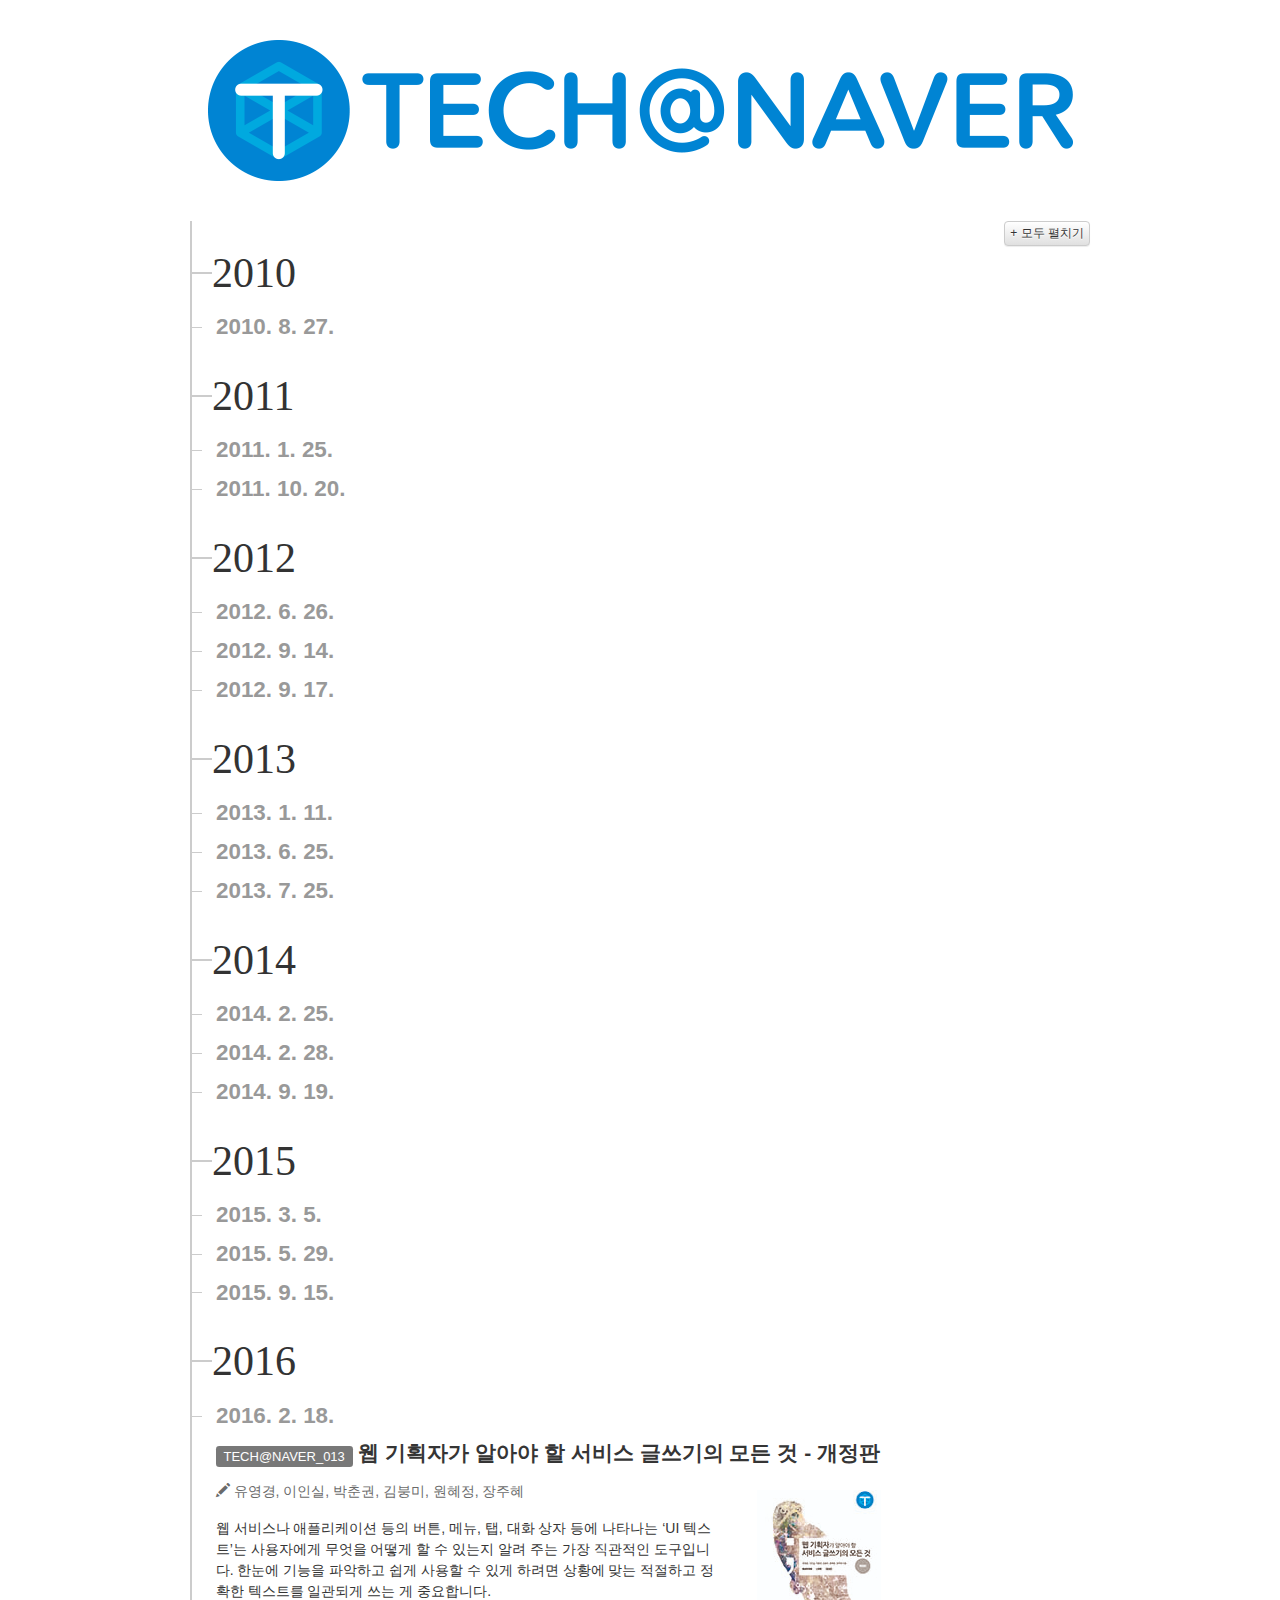
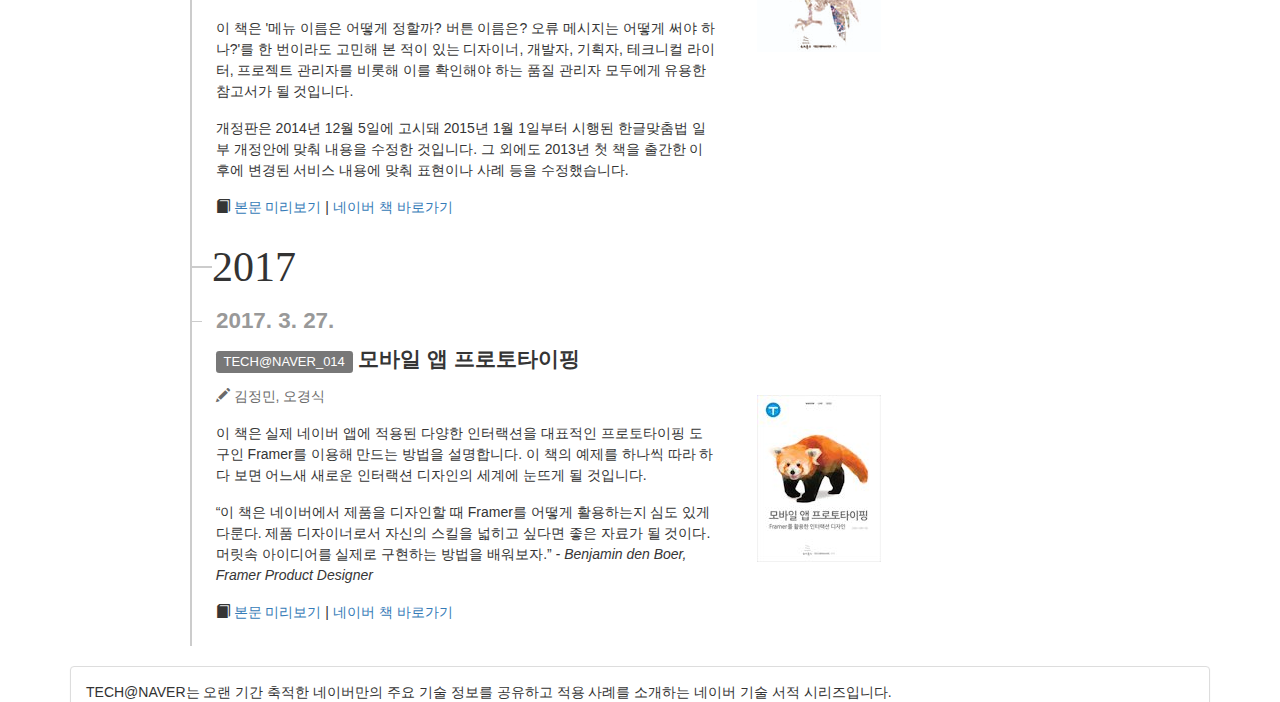
<file: index.html>
<!doctype html>
<html lang="ko">
    <head>
        <meta charset="UTF-8" />
        <meta http-equiv="X-UA-Compatible" content="IE=edge">
        <meta name="viewport" content="width=device-width, initial-scale=1.0">
        <title>TECH@NAVER</title>

        <!-- Bootstrap core CSS -->
        <link rel="stylesheet" href="css/bootstrap.css" type="text/css" >
        <link rel="stylesheet" href="css/bootstrap-theme.css" type="text/css" >
        <link rel="stylesheet" href="css/timeliner.css" type="text/css" media="screen">
        <link rel="stylesheet" href="css/technaver.css" type="text/css">
        <!-- HTML5 shim and Respond.js for IE8 support of HTML5 elements and media queries -->
        <!-- WARNING: Respond.js doesn't work if you view the page via file:// -->
        <!--[if lt IE 9]>
        <script src="https://oss.maxcdn.com/html5shiv/3.7.2/html5shiv.min.js"></script>
        <script src="https://oss.maxcdn.com/respond/1.4.2/respond.min.js"></script>
        <![endif]-->
    </head>
    <body class="container">
        <div id="wrap">
            <div class="page-header" style="text-align: center">
                <h1><img src="images/TECH_NAVER_wordmark_basic.png" alt="TECH@NAVER"/></h1>
            </div>
            <div id="timeline" class="timeline-container">
                <button class="timeline-toggle btn btn-default">
                    + 모두 펼치기
                </button>
                <div class="flex-wrapper">
                    <div class="timeline-wrapper">
                        <h2 class="timeline-time">2010</h2>

                        <dl class="timeline-series">
                            <dt class="timeline-event" id="technhn001">
                                <a>2010. 8. 27.</a>
                            </dt>
                            <dd class="timeline-event-content" id="technhn001EX">
                                <h3><span class="label label-default">TECH@NHN_001</span> NHN은 이렇게 한다! 소프트웨어 품질관리</h3>
                                <div class="clearfix"></div>
                                <div class="media">
                                    <img src="images/technhn_001.jpg">
                                </div>

                                <p class="author">
                                    <i class="glyphicon glyphicon-pencil"></i> 유석문, 이세현, 이상범, 김은하, 나종채, 윤준호, 정상혁, 김광근, 서상우
                                </p>
                                <p>
                                    눈에 보이지 않는 소프트웨어의 품질을 측정한다는 것이 과연 가능한 일일까?
                                    <br>
                                    품질을 측정한다면 어떻게, 어느 부분을 측정할까? 활용할 도구는 없을까?
                                </p>
                                <p>
                                    이 책은 이런 고민을 해결하고자 했던 네이버의 경험을 다룹니다.
                                    <br>
                                    개발자를 꿈꾸는 학생, 프로젝트 관리자와 기획자, 개발자와 테스터, QA 담당자 모두에게 이 책이 도움이 되었으면 합니다.
                                </p>
                                <p>
                                    <i class="glyphicon glyphicon-book"></i>
                                    <a href="http://www.yes24.com/24/viewer/preview/4123411" target="_blank">본문 미리보기</a> | <a href="http://book.naver.com/bookdb/book_detail.nhn?bid=6349938" target="_blank">네이버 책 바로가기</a>
                                </p>
                                <div class="clearfix"></div>
                            </dd>
                        </dl>
                    </div>
                    <div class="timeline-wrapper">
                        <h2 class="timeline-time">2011</h2>

                        <dl class="timeline-series">
                            <dt class="timeline-event" id="technhn001-2">
                                <a>2011. 1. 25.</a>
                            </dt>
                            <dd class="timeline-event-content" id="technhn001-2EX">
                                <h3><span class="label label-default">TECH@NHN_001</span> NHN은 이렇게 한다! 소프트웨어 품질관리(2쇄)</h3>
                                <div class="clearfix"></div>
                                <div class="media">
                                    <img src="images/technhn_001.jpg">
                                </div>

                                <p class="author">
                                    <i class="glyphicon glyphicon-pencil"></i> 유석문, 이세현, 이상범, 김은하, 나종채, 윤준호, 정상혁, 김광근, 서상우
                                </p>
                                <p>
                                    눈에 보이지 않는 소프트웨어의 품질을 측정한다는 것이 과연 가능한 일일까?
                                    <br>
                                    품질을 측정한다면 어떻게, 어느 부분을 측정할까? 활용할 도구는 없을까?
                                </p>
                                <p>
                                    이 책은 이런 고민을 해결하고자 했던 네이버의 경험을 다룹니다.
                                    <br>
                                    개발자를 꿈꾸는 학생, 프로젝트 관리자와 기획자, 개발자와 테스터, QA 담당자 모두에게 이 책이 도움이 되었으면 합니다.
                                </p>
                                <p>
                                    <i class="glyphicon glyphicon-book"></i>
                                    <a href="http://www.yes24.com/24/viewer/preview/4123411" target="_blank">본문 미리보기</a> | <a href="http://book.naver.com/bookdb/book_detail.nhn?bid=6349938" target="_blank">네이버 책 바로가기</a>
                                </p>
                                <div class="clearfix"></div>
                            </dd>
                            <dt class="timeline-event" id="technhn002">
                                <a>2011. 10. 20.</a>
                            </dt>
                            <dd class="timeline-event-content" id="technhn002EX">
                                <h3><span class="label label-default">TECH@NHN_002</span> NHN은 이렇게 한다! 자바스크립트 UI 개발과 Jindo 프레임워크</h3>
                                <div class="clearfix"></div>
                                <div class="media">
                                    <img src="images/technhn_002.jpg">
                                </div>
                                <p class="author">
                                    <i class="glyphicon glyphicon-pencil"></i> 박재성, 손병대
                                </p>
                                <p>
                                    이 책은 네이버의 자바스크립트 프레임워크인 'Jindo 프레임워크'를 주제로 자바스크립트 UI 개발의 원리와 구현 방법을 설명합니다. Jindo 프레임워크가 주제이지만 기본적인 원리에 초점을 맞춰 설명했기 때문에 Jindo 프레임워크가 아닌  다른 프레임워크를 사용하거나 프레임워크를 사용하지 않아도 실제 UI 개발에 응용할 수 있을 것입니다.
                                </p>
                                <p>
                                    수 년간 네이버의 UI를 개발한 저자들의 경험과 지식을 엮은 이 책으로 수많은 시행 착오를 줄일 수 있기를 바라며, 더불어 자바스크립트 UI 개발에 관심이 있는 누구에게나 도움이 되기를 바랍니다.
                                </p>
                                <p>
                                    <i class="glyphicon glyphicon-book"></i>
                                    <a href="http://www.yes24.com/24/viewer/preview/5812123" target="_blank">본문 미리보기</a> | <a href="http://book.naver.com/bookdb/book_detail.nhn?bid=6749231" target="_blank">네이버 책 바로가기</a>
                                </p>
                                <div class="clearfix"></div>
                            </dd>
                        </dl>
                    </div>
                    <div class="timeline-wrapper">
                        <h2 class="timeline-time">2012</h2>

                        <dl class="timeline-series">

                            <dt class="timeline-event" id="technhn003">
                                <a>2012. 6. 26.</a>
                            </dt>
                            <dd class="timeline-event-content" id="technhn003EX">
                                <h3><span class="label label-default">TECH@NHN_003</span> 디자인 스튜디오와 함께하는 기획서 만들기</h3>
                                <div class="clearfix"></div>
                                <div class="media">
                                    <img src="images/technhn_003.jpg">
                                </div>
                                <p class="author">
                                    <i class="glyphicon glyphicon-pencil"></i> 문현정
                                </p>
                                <p>
                                    이 책은 네이버에서 개발한, 화면설계서 이력 관리와 프로토타이핑 도구인 '디자인 스튜디오'를 소개합니다. 디자인 스튜디오를 접해본 사용자뿐 아니라 초보자도 만족할 수 있게 기본적인 사용법부터 실제 서비스에서 디자인 스튜디오를 어떻게 활용했는지에 대한 사례를 담았습니다. 디자인 스튜디오 설치와 기본적인 작업 환경을 소개하고, 웹 서비스 화면이나 탭 메뉴를 설계하는 방법, 하이퍼링크 등의 요소를 적용하는 방법을 설명합니다. 반복적인 작업을 줄이는 템플릿 활용법과 이력 관리를 위한 프로그램 활용법을 다루며, 앞에서 설명한 기능이 네이버 서비스의 화면을 설계할 때 어떻게 적용됐는지 단계별로 설명합니다.
                                </p>
                                <p>
                                    이 책을 통해 기본 기능을 익히고 실전 활용법까지 터득한다면 어느새 익숙해진 디자인 스튜디오를 경험할 수 있을 것입니다.
                                </p>
                                <p>
                                    <i class="glyphicon glyphicon-book"></i>
                                    <a href="http://www.yes24.com/24/viewer/preview/7206383" target="_blank">본문 미리보기</a> | <a href="http://book.naver.com/bookdb/book_detail.nhn?bid=6943832" target="_blank">네이버 책 바로가기</a>
                                </p>
                                <div class="clearfix"></div>
                            </dd>
                            <dt class="timeline-event" id="technhn004">
                                <a>2012. 9. 14.</a>
                            </dt>
                            <dd class="timeline-event-content" id="technhn004EX">
                                <h3><span class="label label-default">TECH@NHN_004</span> NHN은 이렇게 한다! NHN 오픈 API를 활용한 매시업</h3>
                                <div class="clearfix"></div>
                                <div class="media">
                                    <img src="images/technhn_004.jpg">
                                </div>
                                <p class="author">
                                    <i class="glyphicon glyphicon-pencil"></i> 나해빈, 오창훈, 옥상훈, 정상혁
                                </p>
                                <p>
                                    이 책은 네이버에서 제공하는 다양한 서비스와 콘텐츠, 데이터를 외부 개발자들이 이용할 수 있게 공개한 '네이버 오픈 API'의 기본적인 사용 방법과 활용 예제를 소개합니다.
                                </p>
                                <p>
                                    오픈 API가 익숙하지 않은 입문자도 오픈 API의 개념을 쉽게 이해할 수 있게 오픈 API의 전반적인 개요와 기반 기술을 다루고 있습니다. 또한, PHP, 자바, 자바스크립트 등의 언어와 안드로이드, Node.js, 스프링 등의 기술을 활용한 매시업 예제를 소개해 다양한 환경에서 새로운 기술을 활용해 나만의 서비스를 만들어 보고 싶은 개발자에게 실질적으로 도움을 줄 수 있게 했습니다. 네이버 오픈 API의 다양한 기능에 재미있는 아이디어를 더해 머릿속에만 담아 두었던 아이디어를 실현하시길 바랍니다.
                                </p>
                                <p>
                                    <i class="glyphicon glyphicon-book"></i>
                                    <a href="http://www.yes24.com/24/viewer/preview/7485386" target="_blank">본문 미리보기</a> | <a href="http://book.naver.com/bookdb/book_detail.nhn?bid=6998591" target="_blank">네이버 책 바로가기</a>
                                </p>
                                <div class="clearfix"></div>
                            </dd>
                            <dt class="timeline-event" id="technhn005">
                                <a>2012. 9. 17.</a>
                            </dt>
                            <dd class="timeline-event-content" id="technhn005EX">
                                <h3><span class="label label-default">TECH@NHN_005</span> NHN은 이렇게 한다! 자바스크립트 성능 이야기</h3>
                                <div class="clearfix"></div>
                                <div class="media">
                                    <img src="images/technhn_005.jpg">
                                </div>
                                <p class="author">
                                    <i class="glyphicon glyphicon-pencil"></i> 박재성, 심상민, 양정권, 황준호
                                </p>
                                <p>
                                    이 책은 동적인 웹 사이트를 만들기 위해 주로 사용하는 언어인 자바스크립트를 중심으로 성능과 관련된 기본적인 주제를 다루면서 동시에 그 방법들이 필요한 이유를 설명합니다. 그리고 제시된 방법들을 실제 예제로 확인할 수 있도록 구성했습니다.
                                </p>
                                <p>
                                    이 책에서 소개하는 최적화 방법은 몇 년간 네이버의 다양한 서비스에 적용해 효과를 본 방법부터 최근 화제가 되고 있는 HTML5의 여러 요소를 활용한 방법까지 다양합니다. 네이버에서 오랫동안 고민해 왔던 자바스크립트를 활용한 프런트엔드 성능 향상 방법과 노하우가 이 책을 통해 전달되어, 웹을 이용하는 모든 사용자에게 더욱 더 빠른 경험을 줄 수 있는 수많은 결과물의 시작점이 될 수 있기를 바랍니다.
                                </p>
                                <p>
                                    <i class="glyphicon glyphicon-book"></i>
                                    <a href="http://www.yes24.com/24/viewer/preview/7516929" target="_blank">본문 미리보기</a> | <a href="http://book.naver.com/bookdb/book_detail.nhn?bid=7006583" target="_blank">네이버 책 바로가기</a>
                                </p>
                                <div class="clearfix"></div>
                            </dd>
                        </dl>
                    </div>
                    <div class="timeline-wrapper">
                        <h2 class="timeline-time">2013</h2>

                        <dl class="timeline-series">

                            <dt class="timeline-event" id="technhn006">
                                <a>2013. 1. 11.</a>
                            </dt>
                            <dd class="timeline-event-content" id="technhn006EX">
                                <h3><span class="label label-default">TECH@NHN_006</span> NHN은 이렇게 한다! 웹 접근성 프로젝트 시작하기</h3>
                                <div class="clearfix"></div>
                                <div class="media">
                                    <img src="images/technhn_006.jpg">
                                </div>
                                <p class="author">
                                    <i class="glyphicon glyphicon-pencil"></i> 박태준, 조진주, 김한솔
                                </p>
                                <p>
                                    웹 접근성이란 무엇인가?
                                    <br>
                                    웹 접근성은 특정인을 위한 것인가?
                                    <br>
                                    웹 접근성 지침은 꼭 따라야만 하는가?
                                </p>
                                <p>
                                    이 책에서는 웹 접근성에 대한 의식 전환을 위한 시작 단계부터 도구를 활용한 마지막 점검 방법까지, 웹 접근성에 대한 모호함과 적용에 대한 해결책을 제시합니다. 이 책은 웹 접근성 프로젝트를 진행하는 모든 웹 디자이너, 기획자, 운영자, 개발자가 꼭 살펴봐야 하는 웹 접근성의 참고서가 될 것입니다.
                                </p>
                                <p>
                                    <i class="glyphicon glyphicon-book"></i>
                                    <a href="http://www.yes24.com/24/viewer/preview/8221361" target="_blank">본문 미리보기</a> | <a href="http://book.naver.com/bookdb/book_detail.nhn?bid=7115333" target="_blank">네이버 책 바로가기</a>
                                </p>
                                <div class="clearfix"></div>
                            </dd>

                            <dt class="timeline-event" id="technhn006-2">
                                <a>2013. 6. 25.</a>
                            </dt>
                            <dd class="timeline-event-content" id="technhn006-2EX">
                                <h3><span class="label label-default">TECH@NHN_006</span> NHN은 이렇게 한다! 웹 접근성 프로젝트 시작하기(2쇄)</h3>
                                <div class="clearfix"></div>
                                <div class="media">
                                    <img src="images/technhn_006.jpg">
                                </div>
                                <p class="author">
                                    <i class="glyphicon glyphicon-pencil"></i> 박태준, 조진주, 김한솔
                                </p>
                                <p>
                                    웹 접근성이란 무엇인가?
                                    <br>
                                    웹 접근성은 특정인을 위한 것인가?
                                    <br>
                                    웹 접근성 지침은 꼭 따라야만 하는가?
                                </p>
                                <p>
                                    이 책에서는 웹 접근성에 대한 의식 전환을 위한 시작 단계부터 도구를 활용한 마지막 점검 방법까지, 웹 접근성에 대한 모호함과 적용에 대한 해결책을 제시합니다. 이 책은 웹 접근성 프로젝트를 진행하는 모든 웹 디자이너, 기획자, 운영자, 개발자가 꼭 살펴봐야 하는 웹 접근성의 참고서가 될 것입니다.
                                </p>
                                <p>
                                    <i class="glyphicon glyphicon-book"></i>
                                    <a href="http://www.yes24.com/24/viewer/preview/8221361" target="_blank">본문 미리보기</a> | <a href="http://book.naver.com/bookdb/book_detail.nhn?bid=7115333" target="_blank">네이버 책 바로가기</a>
                                </p>
                                <div class="clearfix"></div>
                            </dd>
                            <dt class="timeline-event" id="technhn007">
                                <a>2013. 7. 25.</a>
                            </dt>
                            <dd class="timeline-event-content" id="technhn007EX">
                                <h3><span class="label label-default">TECH@NHN_007</span> NHN은 이렇게 한다! 웹 기획자가 알아야 할 서비스 글쓰기의 모든 것</h3>
                                <div class="clearfix"></div>
                                <div class="media">
                                    <img src="images/technhn_007.jpg">
                                </div>
                                <p class="author">
                                    <i class="glyphicon glyphicon-pencil"></i> 유영경, 이인실, 박춘권, 김붕미, 원혜정, 장주혜
                                </p>
                                <p>
                                    웹 서비스나 애플리케이션 등의 버튼, 메뉴, 탭, 대화 상자 등에 나타나는 ‘UI 텍스트’는 사용자에게 무엇을 어떻게 할 수 있는지 알려 주는 가장 직관적인 도구입니다. 한눈에 기능을 파악하고 쉽게 사용할 수 있게 하려면 상황에 맞는 적절하고 정확한 텍스트를 일관되게 쓰는 게 중요합니다.
                                </p>
                                <p>
                                    이 책은 '메뉴 이름은 어떻게 정할까? 버튼 이름은? 오류 메시지는 어떻게 써야 하나?'를 한 번이라도 고민해 본 적이 있는 디자이너, 개발자, 기획자, 테크니컬 라이터, 프로젝트 관리자를 비롯해 이를 확인해야 하는 품질 관리자 모두에게 유용한 참고서가 될 것입니다.
                                </p>
                                <p>
                                    <i class="glyphicon glyphicon-book"></i>
                                    <a href="http://www.yes24.com/24/viewer/preview/9238025" target="_blank">본문 미리보기</a> | <a href="http://book.naver.com/bookdb/book_detail.nhn?bid=7264056" target="_blank">네이버 책 바로가기</a>
                                </p>
                                <div class="clearfix"></div>
                            </dd>
                        </dl>
                    </div>
                    <div class="timeline-wrapper">
                        <h2 class="timeline-time">2014</h2>

                        <dl class="timeline-series">

                            <dt class="timeline-event" id="technaver008">
                                <a>2014. 2. 25.</a>
                            </dt>
                            <dd class="timeline-event-content" id="technaver008EX">
                                <h3><span class="label label-default">TECH@NAVER_008</span> 네이버는 이렇게 한다! 쉽고 빠른 모바일 웹 UI 개발</h3>
                                <div class="clearfix"></div>
                                <div class="media">
                                    <img src="images/technaver_008.png">
                                </div>
                                <p class="author">
                                    <i class="glyphicon glyphicon-pencil"></i> 손찬욱, 김성철
                                </p>
                                <p>
                                    다양한 버그가 있는 브라우저와 열악한 디버깅 도구만 있는 모바일 환경에서의 개발은 사막에서 물을 찾는 것과 같이 힘들고 막연한 작업입니다. 이 책은 네이버에서 사용하는 모바일 프레임워크인 JMC(Jindo Mobile Component)를 만들면서 겪은, 오아시스 같은 경험을 공유합니다.
                                </p>
                                <p>
                                    모바일 웹에서 자주 사용하는 기능의 기본 원리와 구현 방법을 설명하고, 동작을 직접 확인해 볼 수 있는 샘플 페이지도 제공합니다. 자바스크립트와 마크업(HTML, CSS)에 관한 기초 지식이 있다면 초보 개발자도 쉽게 모바일 웹 서비스를 만들어 볼 수 있을 것입니다.
                                </p>
                                <p>
                                    <i class="glyphicon glyphicon-book"></i>
                                    <a href="http://www.yes24.com/24/viewer/preview/12146938" target="_blank">본문 미리보기</a> | <a href="http://book.naver.com/bookdb/book_detail.nhn?bid=7434247" target="_blank">네이버 책 바로가기</a>
                                    <br/>
                                    <i class="glyphicon glyphicon-film"></i>
                                    <a href="http://youtu.be/wYd7M-CEUto" target="_blank">저자 특강 동영상 보기</a>
                                </p>
                                <div class="clearfix"></div>
                            </dd>
                            <dt class="timeline-event" id="technhn007-2">
                                <a>2014. 2. 28.</a>
                            </dt>
                            <dd class="timeline-event-content" id="technhn007-2EX">
                                <h3><span class="label label-default">TECH@NHN_007</span> NHN은 이렇게 한다! 웹 기획자가 알아야 할 서비스 글쓰기의 모든 것(2쇄)</h3>
                                <div class="clearfix"></div>
                                <div class="media">
                                    <img src="images/technhn_007.jpg">
                                </div>
                                <p class="author">
                                    <i class="glyphicon glyphicon-pencil"></i> 유영경, 이인실, 박춘권, 김붕미, 원혜정, 장주혜
                                </p>
                                <p>
                                    웹 서비스나 애플리케이션 등의 버튼, 메뉴, 탭, 대화 상자 등에 나타나는 ‘UI 텍스트’는 사용자에게 무엇을 어떻게 할 수 있는지 알려 주는 가장 직관적인 도구입니다. 한눈에 기능을 파악하고 쉽게 사용할 수 있게 하려면 상황에 맞는 적절하고 정확한 텍스트를 일관되게 쓰는 게 중요합니다.
                                </p>
                                <p>
                                    이 책은 '메뉴 이름은 어떻게 정할까? 버튼 이름은? 오류 메시지는 어떻게 써야 하나?'를 한 번이라도 고민해 본 적이 있는 디자이너, 개발자, 기획자, 테크니컬 라이터, 프로젝트 관리자를 비롯해 이를 확인해야 하는 품질 관리자 모두에게 유용한 참고서가 될 것입니다.
                                </p>
                                <p>
                                    <i class="glyphicon glyphicon-book"></i>
                                    <a href="http://www.yes24.com/24/viewer/preview/9238025" target="_blank">본문 미리보기</a> | <a href="http://book.naver.com/bookdb/book_detail.nhn?bid=7264056" target="_blank">네이버 책 바로가기</a>
                                </p>
                                <div class="clearfix"></div>
                            </dd>
                            <dt class="timeline-event" id="technaver009">
                                <a>2014. 9. 19.</a>
                            </dt>
                            <dd class="timeline-event-content" id="technaver009EX">
                                <h3><span class="label label-default">TECH@NAVER_009</span> 네이버는 이렇게 한다! 프런트엔드 개발 시작하기</h3>
                                <div class="clearfix"></div>
                                <div class="media">
                                    <img src="images/technaver_009.png">
                                </div>
                                <p class="author">
                                    <i class="glyphicon glyphicon-pencil"></i> 주우영
                                </p>
                                <p>
                                    프런트엔드 개발의 정의와 프런트엔드 개발에 유용한 도구를 소개하고 예제를 중심으로 한 개발 방법을 설명합니다.
                                </p>
                                <p>
                                    프런트엔드 개발이 무엇이고, 그 범위가 어디까지인지를 설명하며, 프런트엔드 개발에 필요한 도구뿐만 아니라 품질 관리 도구도 자세하게 알려줍니다. 또한 조직도 트리 예제를 중심으로 명세 작성과 마크업, 자바스크립트 개발 등 프런트엔드 개발의 시작부터 끝까지를 쉽고 자세하게 설명합니다.
                                </p>
                                <p>
                                    <i class="glyphicon glyphicon-book"></i>
                                    <a href="http://www.yes24.com/24/viewer/preview/14428493" target="_blank">본문 미리보기</a> | <a href="http://book.naver.com/bookdb/book_detail.nhn?bid=8111507" target="_blank">네이버 책 바로가기</a>
                                    <br/>
                                    <i class="glyphicon glyphicon-film"></i>
                                    <a href="https://youtu.be/KE4izpusy7o" target="_blank">저자 특강 동영상 보기</a>
                                </p>
                                <div class="clearfix"></div>
                            </dd>
                        </dl>
                    </div>
                    <div class="timeline-wrapper">
                        <h2 class="timeline-time">2015</h2>

                        <dl class="timeline-series">

                            <dt class="timeline-event" id="technaver010">
                                <a>2015. 3. 5.</a>
                            </dt>
                            <dd class="timeline-event-content" id="technaver010EX">
                                <h3><span class="label label-default">TECH@NAVER_010</span> 네이버를 만든 기술, 읽으면서 배운다 - 자바 편</h3>
                                <div class="clearfix"></div>
                                <div class="media">
                                    <img src="images/technaver_010.png">
                                </div>
                                <p class="author">
                                    <i class="glyphicon glyphicon-pencil"></i> 강경태, 강운덕, 구태진, 김민수, 김택수, 박세훈, 송기선, 이상민, 정상혁, 최동순
                                </p>
                                <p>
                                    이 책은 네이버 기술 블로그인 "<a href="http://helloworld.naver.com" target="_blank">hello world</a>"에 올라왔던 자바와 관련된 글을 엄선해서 엮은 책입니다. 헬로월드는 네이버 사내 기술 지식을 외부 개발자에게 공유할 목적으로 2011년 12월에 개설된 블로그입니다.
                                </p>
                                <p>
                                    네이버 자바 개발자들이 축적한 개발 지식과 문제 해결 경험, 실험 결과를 담은 이 책은 자바 라이브러리를 설계하거나 사용자가 많은 시스템을 운영하는 등 자바를 더 깊이 이해하고 싶은 독자에게 도움이 될 것입니다.
                                </p>
                                <p>
                                    <i class="glyphicon glyphicon-book"></i>
                                    <a href="http://www.yes24.com/24/viewer/preview/16813496" target="_blank">본문 미리보기</a> | <a href="http://book.naver.com/bookdb/book_detail.nhn?bid=8797287" target="_blank">네이버 책 바로가기</a>
                                </p>
                                <div class="clearfix"></div>
                            </dd>
                            <dt class="timeline-event" id="technaver011">
                                <a>2015. 5. 29.</a>
                            </dt>
                            <dd class="timeline-event-content" id="technaver011EX" style="display: block;">
                                <h3><span class="label label-default">TECH@NAVER_011</span> 시작하세요! 큐브리드</h3>
                                <div class="clearfix"></div>
                                <div class="media">
                                    <img src="images/technaver_011.jpg">
                                </div>
                                <p class="author">
                                    <i class="glyphicon glyphicon-pencil"></i> 이동현, 김남영, 김영헌, 최중연
                                </p>
                                <p>
                                    이 책은 DBMS를 다뤄본 경험은 있으나 큐브리드는 처음 접하는 개발자와 운영자를 위한 책입니다.
                                </p>
                                <p>
                                    큐브리드의 특징을 소개하고 큐브리드를 설치하는 방법부터 성능을 최적화하고 보안을 유지하는 등의 개발·운영 기술까지 자세하게 알려줍니다.
                                </p>
                                <p>
                                    <i class="glyphicon glyphicon-book"></i>
                                    <a href="http://www.yes24.com/24/viewer/preview/17969086" target="_blank">본문 미리보기</a> | <a href="http://book.naver.com/bookdb/book_detail.nhn?bid=9071452" target="_blank">네이버 책 바로가기</a>
                                </p>
                                <div class="clearfix"></div>
                            </dd>

                            <dt class="timeline-event" id="technaver012">
                                <a>2015. 9. 15.</a>
                            </dt>
                            <dd class="timeline-event-content" id="technaver012EX" style="display: block;">
                                <h3><span class="label label-default">TECH@NAVER_012</span> 네이버 모바일 테스트 이야기</h3>
                                <div class="clearfix"></div>
                                <div class="media">
                                    <img src="images/technaver_012.png">
                                </div>
                                <p class="author">
                                    <i class="glyphicon glyphicon-pencil"></i> 김지은, 박현정, 송경욱, 이상학, 전상현, 정상문
                                </p>
                                <p>
                                    이 책은 모바일 테스트에서 활용할 수 있는 실용적이고 기술적인 방법과 도구를 네이버의 사례와 함께 설명하는 책입니다.
                                </p>
                                <p>
                                    모바일 서비스에서 테스트 자동화, 리소스 측정, 사용자 체감 속도 측정 등 기능 테스트 외에 기술적으로 어떤 일을 수행하고 무엇을 알아야 하는지 설명하고, 모바일 서비스를 테스트할 수 있는 다양한 도구와 적용 사례를 소개합니다.
                                </p>
                                <p>
                                    <i class="glyphicon glyphicon-book"></i>
                                    <a href="http://www.yes24.com/24/viewer/preview/20241751" target="_blank">본문 미리보기</a> | <a href="http://book.naver.com/bookdb/book_detail.nhn?bid=9553861" target="_blank">네이버 책 바로가기</a>
                                </p>
                                <div class="clearfix"></div>
                            </dd>
                        </dl>
                    </div>
                    <div class="timeline-wrapper">
                        <h2 class="timeline-time">2016</h2>

                        <dl class="timeline-series">
                            <dt class="timeline-event" id="technaver013">
                                <a>2016. 2. 18.</a>
                            </dt>
                            <dd class="timeline-event-content" id="technaver013EX" style="display: block;">
                                <h3><span class="label label-default">TECH@NAVER_013</span> 웹 기획자가 알아야 할 서비스 글쓰기의 모든 것 - 개정판</h3>
                                <div class="clearfix"></div>
                                <div class="media">
                                    <img src="images/technaver_013.jpg">
                                </div>
                                <p class="author">
                                    <i class="glyphicon glyphicon-pencil"></i> 유영경, 이인실, 박춘권, 김붕미, 원혜정, 장주혜
                                </p>
                                <p>
                                    웹 서비스나 애플리케이션 등의 버튼, 메뉴, 탭, 대화 상자 등에 나타나는 ‘UI 텍스트’는 사용자에게 무엇을 어떻게 할 수 있는지 알려 주는 가장 직관적인 도구입니다. 한눈에 기능을 파악하고 쉽게 사용할 수 있게 하려면 상황에 맞는 적절하고 정확한 텍스트를 일관되게 쓰는 게 중요합니다.
                                </p>
                                <p>
                                    이 책은 '메뉴 이름은 어떻게 정할까? 버튼 이름은? 오류 메시지는 어떻게 써야 하나?'를 한 번이라도 고민해 본 적이 있는 디자이너, 개발자, 기획자, 테크니컬 라이터, 프로젝트 관리자를 비롯해 이를 확인해야 하는 품질 관리자 모두에게 유용한 참고서가 될 것입니다.
                                </p>
                                <p>
                                    개정판은 2014년 12월 5일에 고시돼 2015년 1월 1일부터 시행된 한글맞춤법 일부 개정안에 맞춰 내용을 수정한 것입니다. 그 외에도 2013년 첫 책을 출간한 이후에 변경된 서비스 내용에 맞춰 표현이나 사례 등을 수정했습니다.
                                </p>
                                <p>
                                    <i class="glyphicon glyphicon-book"></i>
                                    <a href="http://www.yes24.com/24/viewer/preview/24342274" target="_blank">본문 미리보기</a> | <a href="http://book.naver.com/bookdb/book_detail.nhn?bid=10225605" target="_blank">네이버 책 바로가기</a>
                                </p>
                                <div class="clearfix"></div>
                            </dd>
                        </dl>
                    </div>
                    <div class="timeline-wrapper">
                        <h2 class="timeline-time">2017</h2>

                        <dl class="timeline-series">
                            <dt class="timeline-event" id="technaver014">
                                <a>2017. 3. 27.</a>
                            </dt>
                            <dd class="timeline-event-content" id="technaver014EX" style="display: block;">
                                <h3><span class="label label-default">TECH@NAVER_014</span> 모바일 앱 프로토타이핑</h3>
                                <div class="clearfix"></div>
                                <div class="media">
                                    <img src="images/technaver_014.jpg">
                                </div>
                                <p class="author">
                                    <i class="glyphicon glyphicon-pencil"></i> 김정민, 오경식
                                </p>
                                <p>
                                    이 책은 실제 네이버 앱에 적용된 다양한 인터랙션을 대표적인 프로토타이핑 도구인 Framer를 이용해 만드는 방법을 설명합니다. 이 책의 예제를 하나씩 따라 하다 보면 어느새 새로운 인터랙션 디자인의 세계에 눈뜨게 될 것입니다.
                                </p>
                                <p>
                                    <q cite="Benjamin den Boer, Framer Product Designer">이 책은 네이버에서 제품을 디자인할 때 Framer를 어떻게 활용하는지 심도 있게 다룬다. 제품 디자이너로서 자신의 스킬을 넓히고 싶다면 좋은 자료가 될 것이다. 머릿속 아이디어를 실제로 구현하는 방법을 배워보자.</q> <cite>- Benjamin den Boer, Framer Product Designer</cite>
                                </p>
                                <p>
                                    <i class="glyphicon glyphicon-book"></i>
                                    <a href="http://www.yes24.com/24/viewer/preview/37287466" target="_blank">본문 미리보기</a> | <a href="http://book.naver.com/bookdb/book_detail.nhn?bid=11802209" target="_blank">네이버 책 바로가기</a>
                                </p>
                                <div class="clearfix"></div>
                            </dd>
                        </dl>
                    </div>
                    <div class="clearfix"></div>
                </div>

            </div>
            <div class="clearfix"></div>
            <div class="panel panel-default">
                <div class="panel-body">
                    TECH@NAVER는 오랜 기간 축적한 네이버만의 주요 기술 정보를 공유하고 적용 사례를 소개하는 네이버 기술 서적 시리즈입니다.
                </div>
            </div>
        </div>
        <!-- Bootstrap core JavaScript
        ================================================== -->
        <!-- Placed at the end of the document so the pages load faster -->
        <script type="text/javascript" src="js/jquery.js"></script>
        <script type="text/javascript" src="js/bootstrap.js"></script>
        <script type="text/javascript" src="js/timeliner.js"></script>
        <script>
            $(document).ready(function() {
                $.timeliner({
                    startOpen : ['#technaver013', '#technaver014'],
                });
            });
        </script>
    </body>
</html>
</file>
<file: css/timeliner.css>
/* ============ TIMELINER.JS ============= */
.timeline-container {
  border-left: 2px solid #ccc;
  margin: 20px auto;
  width: 900px;
}
.timeline-toggle {
/*
  background: #000;
  border-color: #161616;
  -webkit-border-radius: 4px;
  -moz-border-radius: 4px;
  border-radius: 4px;
  color: #ccc;
  cursor: pointer;
  */
  float: right;
  font-size: 12px;
  margin-right: 0;
  padding: 3px 5px;
  white-space: nowrap;
}
.timeline-wrapper {
  clear: left;
  float: left;
  margin: 0 0 12px;
  width: 900px;
}
.timeline-wrapper h2 {
  background: url(../images/timeline_century_tick.gif) left center no-repeat;
  font-family: Palatino, "Times New Roman", Times, serif;
  cursor: pointer;
  font-size: 3em;
  font-weight: 400;
  margin: 0 0 10px;
  padding: 4px 4px 4px 20px;
}
.timeline-wrapper h2 span {
  background: #ccc;
  -webkit-border-radius: 4px;
  -moz-border-radius: 4px;
  border-radius: 4px;
  color: #131313;
  letter-spacing: 0.1em;
  line-height: 1.7em;
  padding: 3px 5px 1px;
}
.timeline-series {
  clear: left;
  float: left;
  margin: 0 12px 0 0;
  padding: 4px 4px 4px 0;
  position: relative;
  width: 880px;
}
.timeline-series dt {
  background: url(../images/timeline_decade_tick.gif) left center no-repeat;
  clear: left;
  font-size: 1.6em;
  list-style-type: none;
  line-height: 1.2em;
  margin: 0 0 12px;
  padding: 0 0 0 24px;
  white-space: nowrap;
}
.timeline-series dt a {
  color: #999;
  cursor: pointer;
}
.timeline-series dt a .closed {
  color: #999;
  font-size: 1em;
  margin-left: 0;
}
.timeline-series dt a .open {
  color: #7DBADF;
}
.timeline-series dt a:hover {
  color: #7DBADF;
}
.timeline-series dd {
  padding-left: 24px;
  width: 100%;
}
.timeline-series dd h3 {
  // color: #FFF;
  clear: both;
  float: left;
  font-size: 1.5em;
  margin: 0;
  white-space: nowrap;  
}

.timeline-event-content {
  display: none;
}
.timeline-event-content p {
  clear: left;
  float: left;
  line-height: 1.5em;
  margin: 6px 0 10px;
  width: 500px;
}
.timeline-event-content h4 {
  clear: left;
  float: left;
  font-size: 1.4em;
  font-weight: 400;
  margin: 10px 0 0;
  padding: 0 0 0 20px;
}
.timeline-event-content blockquote {
  border-left: 2px solid #ccc;
  clear: left;
  float: left;
  font-size: 1.8em;
  margin-left: 0;
  padding: 0 30px;
  width: 400px;
}
.timeline-event-content blockquote .attribution {
  font-size: 0.7em;
  text-align: right;
}
.timeline-event-content .media {
  float: right;
  padding: 0 0 12px;
  width: 300px;
}
.timeline-event-content .media img {
  //border: 2px solid #000;
  margin: 0;
}
.timeline-event-content .media p {
  font-size: 1.2em;
  margin: 0;
  padding: 0;
}
.timeline-event-content .media a:link,
.timeline-event-content .media a:visited {
  color: #ab221b;
}
.timeline-event-content .media a:hover {
  color: #7DBADF;
}
</file>
<file: css/technaver.css>
html {
    font-family: NamumGothic
}

.timeline-series dd h3 {
  font-weight:bold;
  margin-bottom: 0.5em;  
}

.label {
    font-weight:normal;
    font-size: small;
    font-family: sans-serif
}

.author {
    color:dimgray;
}

.flex-wrapper{
   //display:flex;
   //flex-direction:column-reverse
}
</file>
